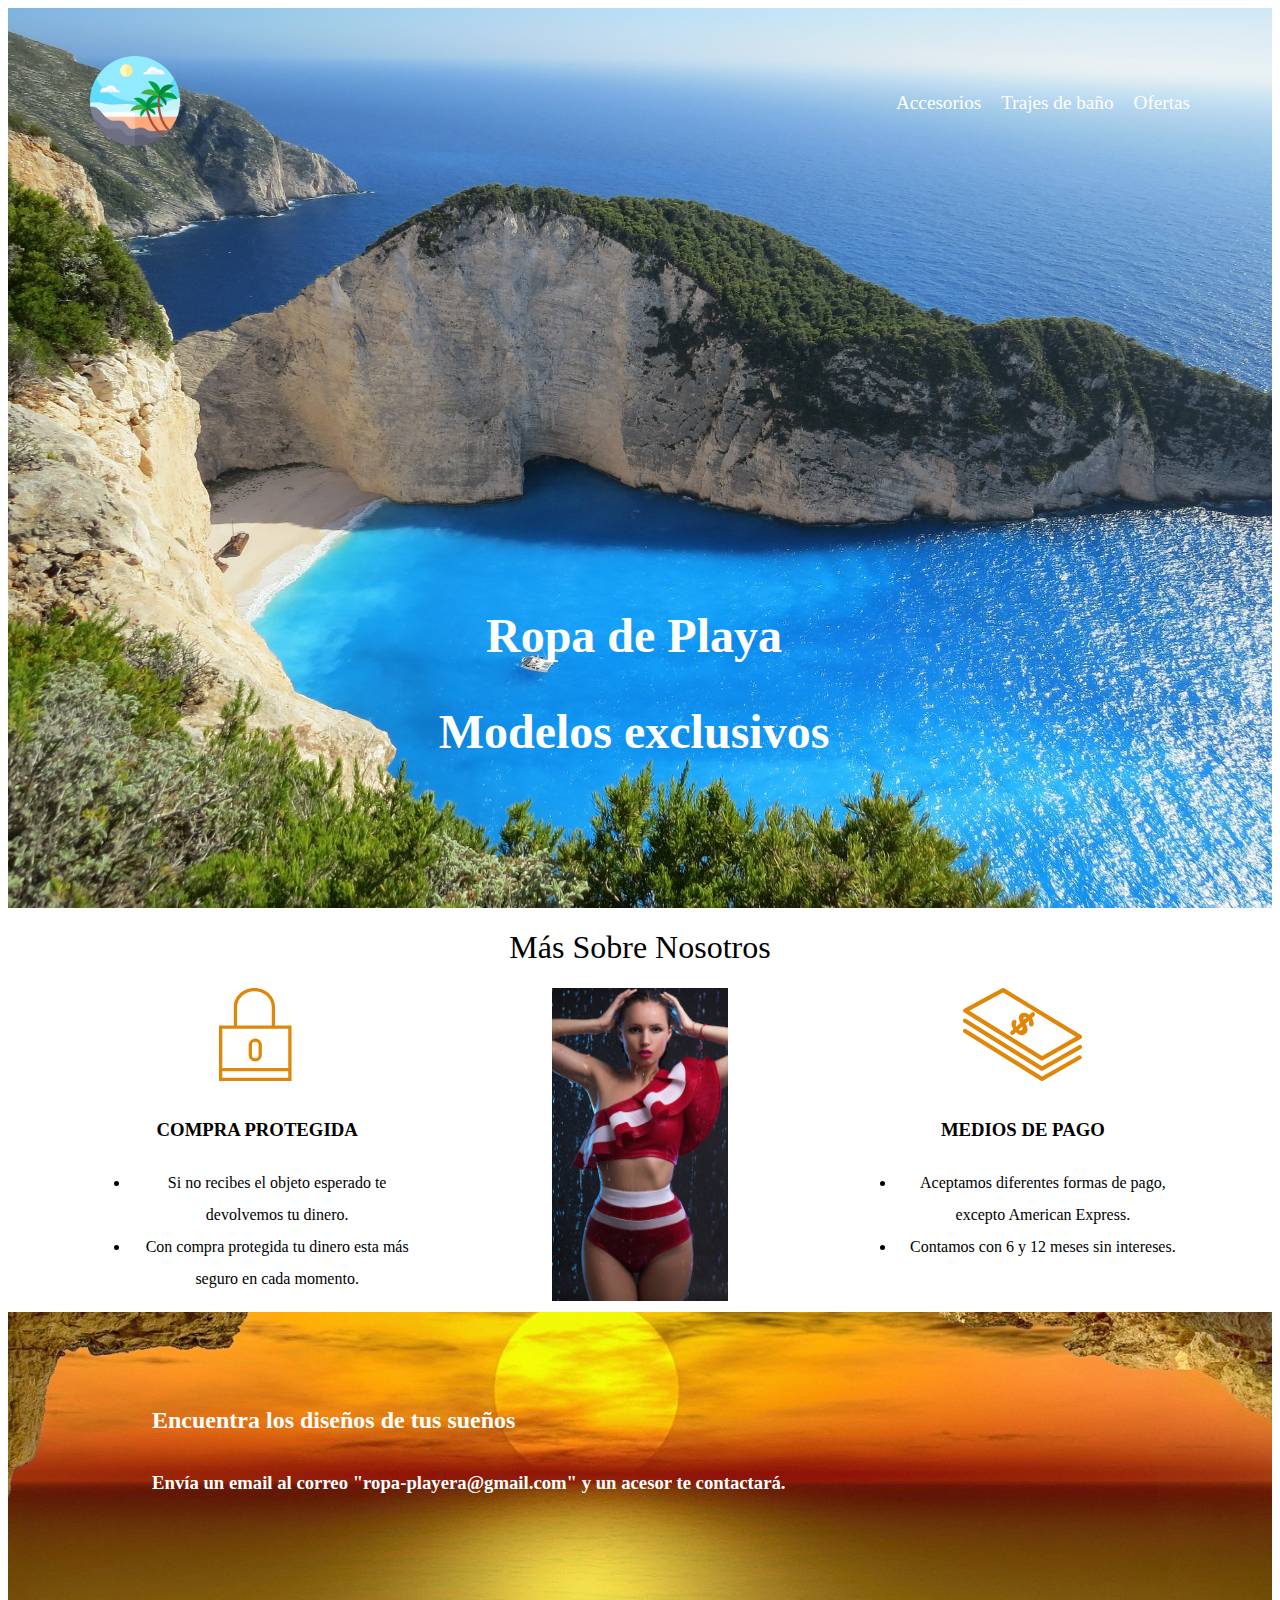
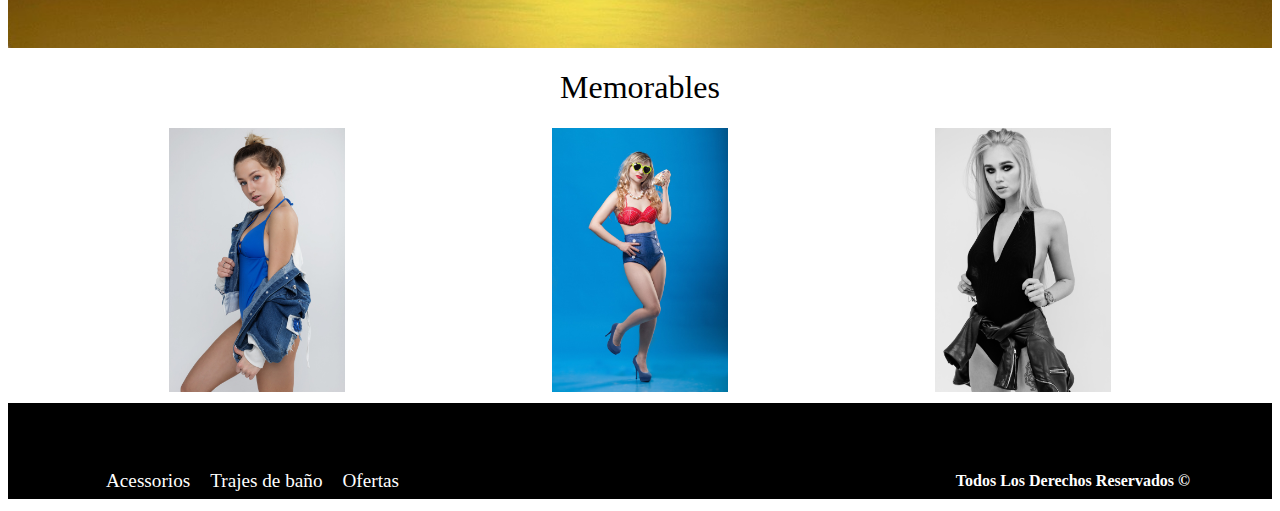
<file: index.html>
<!DOCTYPE html>
<html lang="en">
<head>
    <meta charset="UTF-8">
    <meta name="viewport" content="width=device-width, initial-scale=1.0">
    <title>Beach clothes</title>
    <!--Import Google Icon Font-->
    <link href="https://fonts.googleapis.com/icon?family=Material+Icons" rel="stylesheet">
    
    <link rel="stylesheet" href="apartados/styles.css">
</head>
<body>
    <header class="site-header inicio">
        <div class="contenedor titulo-header">
                <div class="barra">
                    <a href="/" class="logo">
                        <img src="img/playa.png" alt="imagen-logo">
                    </a>
                    <nav class="navegacion">
                        <a href="accesorios.html">Accesorios</a>
                        <a href="trajesdebaño.html">Trajes de baño</a>
                        <a href="ofertas.html">Ofertas</a>
                    </nav>
                </div>
            
            <h1 class="text">Ropa de Playa<br> Modelos exclusivos</h1>
        </div>
    </header>  
    <section class="contenedor cambio-seccion">
        <h1 class="texto-centrado fw-300 titulo">Más Sobre Nosotros</h1>
        <div class="iconos-index">
            <div class="icono">
             <img src="img/icono1.svg" alt="Imagen-icono-seguridad">
             <h3>Compra protegida</h3>
                <ul>
                 <li>
                     Si no recibes el objeto esperado te devolvemos tu dinero. 
                    </li>
                    <li>
                        Con compra protegida tu dinero esta más seguro en cada momento. 
                    </li>
                </ul>
            </div>

            <div class="icono">
                <img class="foto" src="img/woman-3063789_1280.jpg" alt="Imagen-icono-tiempo">
            </div>

            <div class="icono">
             <img src="img/icono2.svg" alt="Imagen-icono-precio">
             <h3>Medios de pago</h3>
               <ul>
                   <li>
                     Aceptamos diferentes formas de pago, excepto American Express.
                   </li>
                   <li>
                      Contamos con 6 y 12 meses sin intereses.
                   </li>
               </ul>
            </div>   
        </div>
    </section>
    <section class="informacion">
        <div class="tema">
            <h2><stroge>Encuentra los diseños de tus sueños</h2></stroge>
            <h3>Envía un email al correo "ropa-playera@gmail.com" y un acesor te contactará.</h3>
        </div>
    </section>
    <section class="contenedor cambio-seccion">
        <h1 class="texto-centrado fw-300 titulo">Memorables</h1>
        <div class="iconos-index">
            
            <div class="icono">
                <img class="foto" src="img/girl-3826594_1920.jpg" alt="Imagen-icono-tiempo">
            </div>

            <div class="icono">
                <img class="foto" src="img/bikini-3160036_1920.jpg" alt="Imagen-icono-tiempo">
            </div>

            <div class="icono">
                <img class="foto" src="img/girl-3742192_1920.jpg" alt="Imagen-icono-tiempo">
            </div>
        </div>
    </section>
    <footer class="footter">
        <div class="contenedor">
            <div class="barra">
                <nav class="navegacion">
                    <a href="accesorios.html">Acessorios</a>
                    <a href="trajesdebaño.html">Trajes de baño</a>
                    <a href="ofertas.html">Ofertas</a>
                </nav>
                <h4>Todos Los Derechos Reservados &copy;</h4>
            </div>
        </div>
    </fotter>
</body>
</html>
</file>
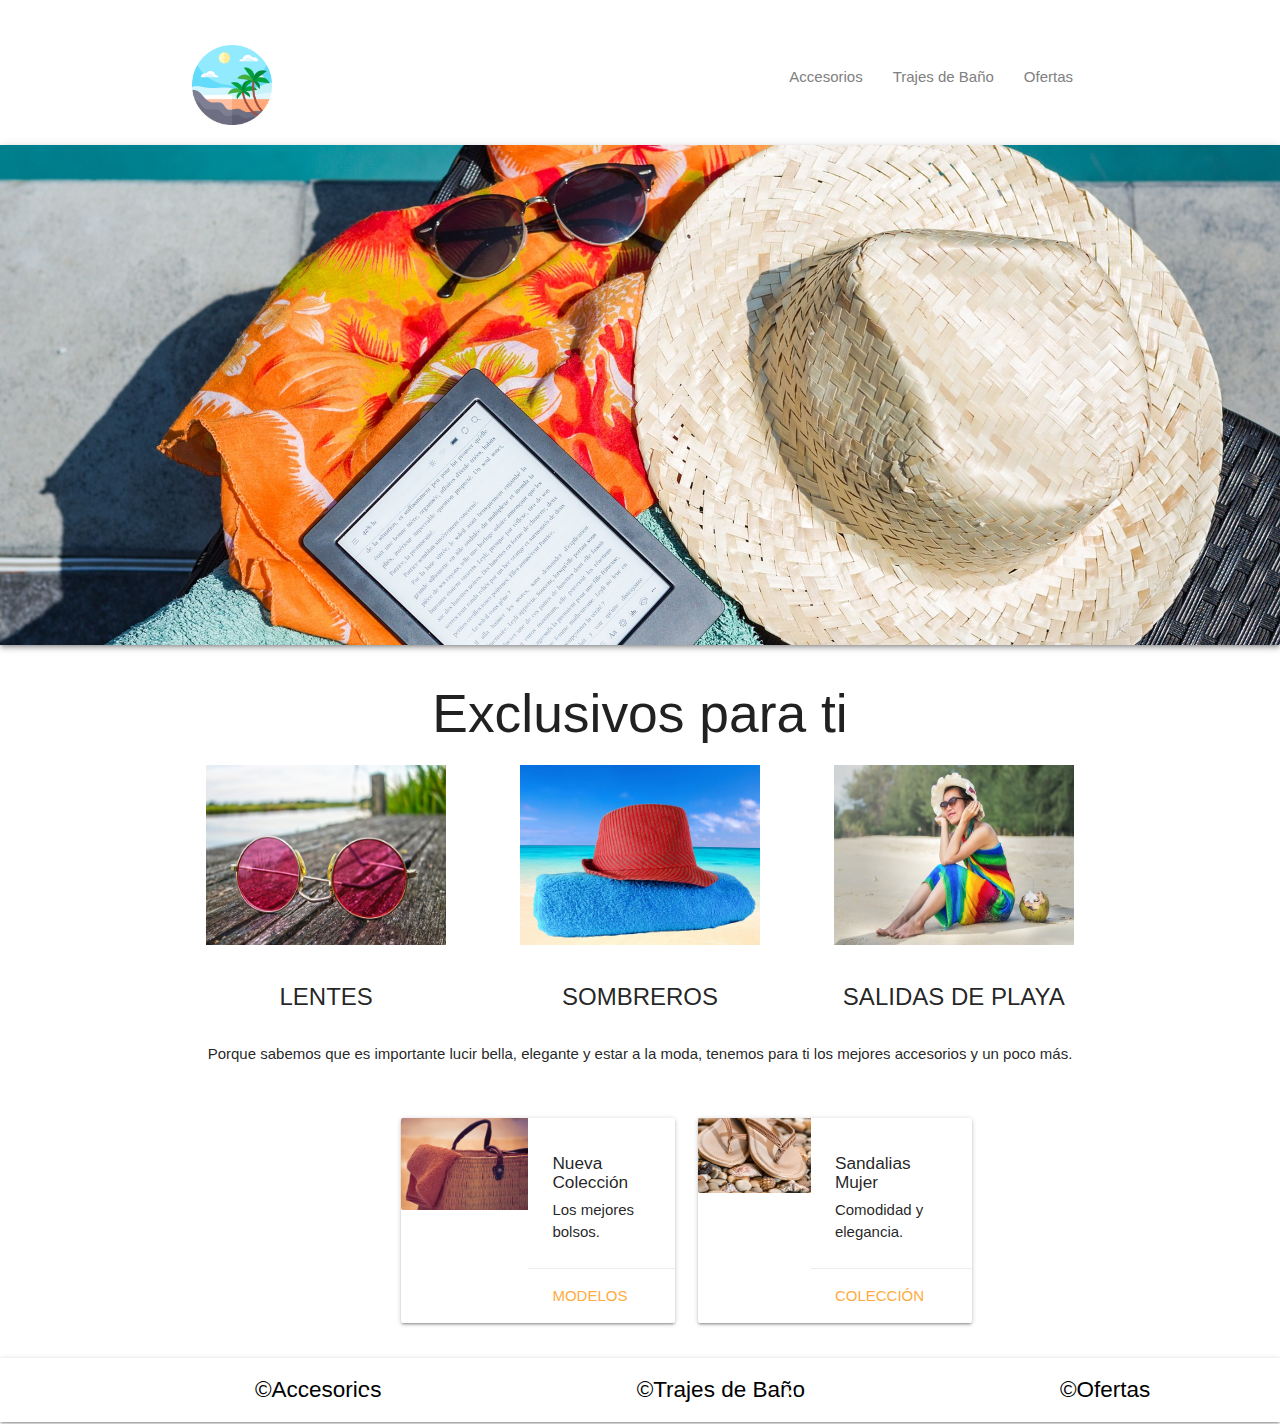
<file: accesorios.html>
<!DOCTYPE html>
<html lang="en">
<head>
    <meta charset="UTF-8">
    <meta name="viewport" content="width=device-width, initial-scale=1.0">
    <title>Beach clothes</title>
    <!--Import Google Icon Font-->
    <link href="https://fonts.googleapis.com/icon?family=Material+Icons" rel="stylesheet">
    <!--Compiled and minified CSS-->
    <link rel="stylesheet" href="https://cdnjs.cloudflare.com/ajax/libs/materialize/1.0.0/css/materialize.min.css">
    
    <link rel="stylesheet" href="styles.css">
</head>
<body>
    <header>
        <nav class="container">
            <a href="index.html" class="brand-logo valign-wrapper">
                <img src="img/playa.png" alt="Imagen Logo" class="responsive-img left ">
            </a>
                        
            <ul class="right valing-wrapper ">
                <li><a href="accesorios.html">Accesorios</a></li>
                <li><a href="trajesdebaño.html">Trajes de Baño</a></li>
                <li><a href="ofertas.html">Ofertas</a></li>
            </ul>
        </nav>
 
        <section class="header-main-pic z-depth-2"></section>
    </header>

    <section class="container cambio-seccion">
        <h2 class="texto-centrado fw-300">Exclusivos para ti</h2>
        <div class="iconos-index">
            <div class="icono">
             <img src="img/glasses-3002608_640.jpg" alt="Imagen-icono-seguridad">
             <h3>Lentes</h3>
            </div>
         
            <div class="icono">
             <img src="img/hat-2092163_640.jpg" alt="Imagen-icono-precio">
             <h3>Sombreros</h3>
            </div>   
        
            <div class="icono">
             <img src="img/bali-1822663_640.jpg" alt="Imagen-icono-tiempo">
             <h3>Salidas de playa</h3>
            </div>
        </div>
        <p class="texto-centrado">Porque sabemos que es importante lucir bella, elegante y estar a la moda, tenemos para ti los mejores accesorios y un poco más.</p>
    </section>
    <section class="row productos3">
        <div class="col s4">
            <div class="card horizontal">
              <div class="card-image">
                <img src="img/beach-bag-and-towel-2079846_640.jpg">
              </div>
              <div class="card-stacked">
                <div class="card-content">
                    <h6>Nueva Colección</h6>
                  <p>Los mejores bolsos.</p>
                </div>
                <div class="card-action">
                  <a href="#">Modelos</a>
                </div>
              </div>
            </div>
        </div>
        <div class="col s4">
            <div class="card horizontal">
              <div class="card-image">
                <img src="img/beach-thongs-3046073_640.jpg">
              </div>
              <div class="card-stacked">
                <div class="card-content">
                    <h6>Sandalias Mujer</h6>
                  <p>Comodidad y elegancia.</p>
                </div>
                <div class="card-action">
                  <a href="#">Colección</a>
                </div>
              </div>
            </div>
        </div>
    </section>

    <footer class="footter">
        <nav class="navegacion">
            <li><a href="accesorios.html">&copy;Accesorios</a></li>
            <li><a href="trajesdebaño.html">&copy;Trajes de Baño</a></li>
            <li><a href="ofertas.html">&copy;Ofertas</a></li>
        </nav>             
    </footer>
  
    <!-- Compiled and minified JavaScript -->
    <script src="https://cdnjs.cloudflare.com/ajax/libs/materialize/1.0.0/js/materialize.min.js"></script>
</body>
</html>
</file>
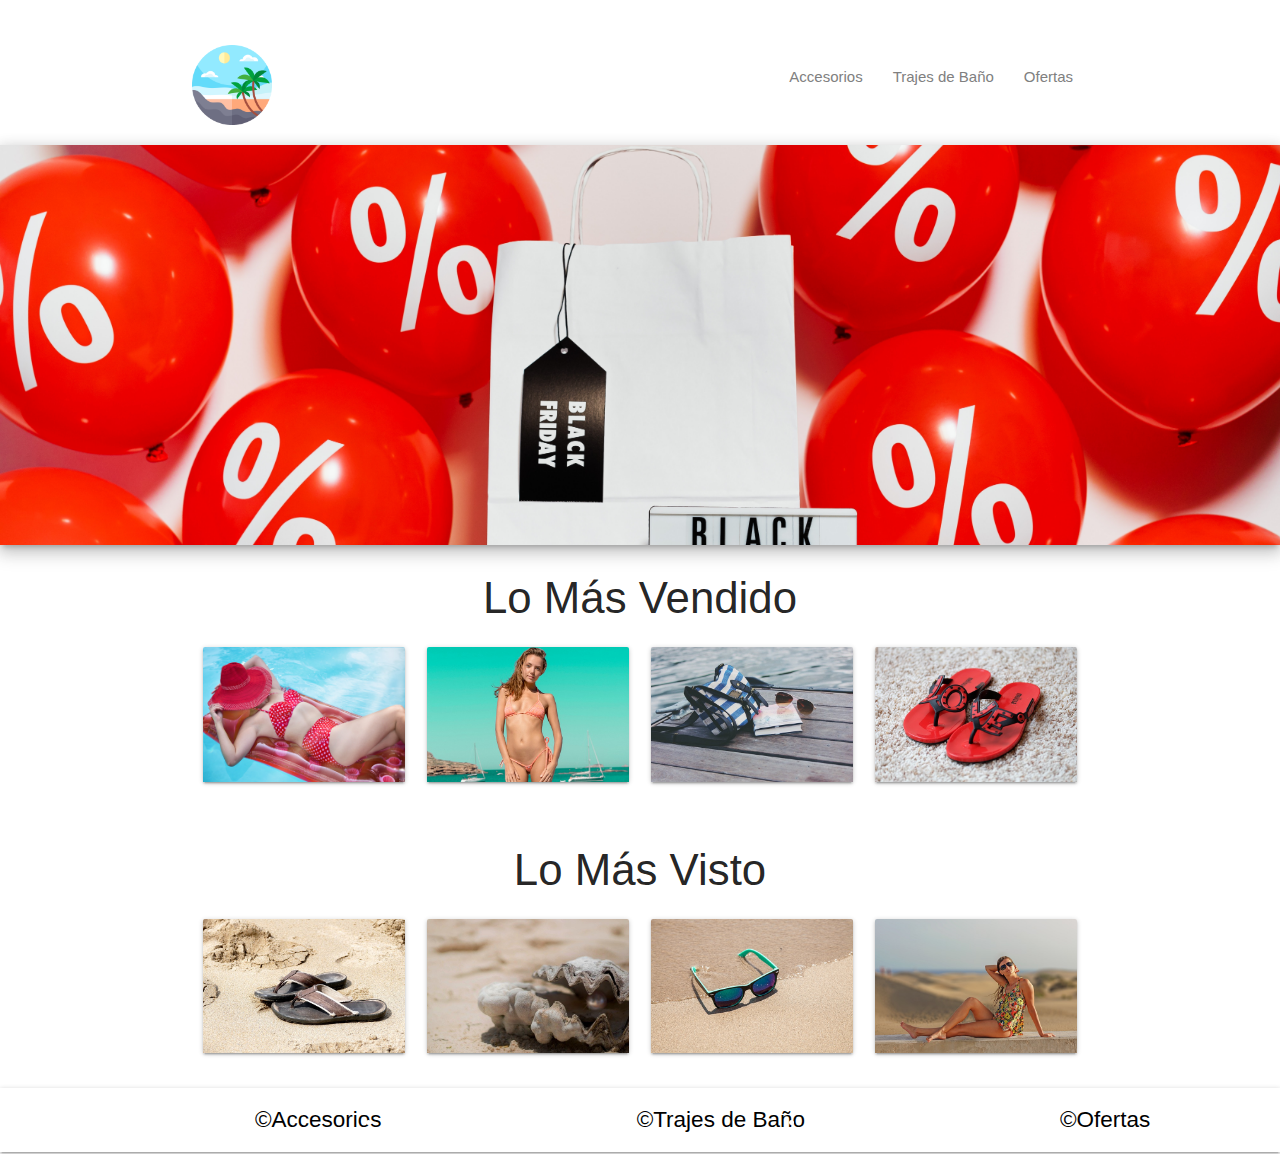
<file: ofertas.html>
<!DOCTYPE html>
<html lang="en">
<head>
    <meta charset="UTF-8">
    <meta name="viewport" content="width=device-width, initial-scale=1.0">
    <title>Beach clothes</title>
    <!--Import Google Icon Font-->
    <link href="https://fonts.googleapis.com/icon?family=Material+Icons" rel="stylesheet">
    <!--Compiled and minified CSS-->
    <link rel="stylesheet" href="https://cdnjs.cloudflare.com/ajax/libs/materialize/1.0.0/css/materialize.min.css">
    
    <link rel="stylesheet" href="styles.css">
</head>
<body>
    <header>
        <nav class="container">
            <a href="index.html" class="brand-logo valign-wrapper">
                <img src="img/playa.png" alt="Imagen Logo" class="responsive-img left ">
            </a>
                        
            <ul class="right valing-wrapper">
                <li><a href="accesorios.html">Accesorios</a></li>
                <li><a href="trajesdebaño.html">Trajes de Baño</a></li>
                <li><a href="ofertas.html">Ofertas</a></li>
            </ul>
        </nav>
 
        <section class="header-main-pic2 z-depth-3"></section>
    </header> 
    <main class="container">    
        <section>
          <div class="row">
              <h3 class="texto-centrado fw-300">Lo Más Vendido</h3>
  <!--Tarjeta UNO-->
            <div class="col s3">
              <div class="card">
                <div class="card-image waves-effect waves-block waves-light">
                 <img src="img/summer-842140_1920.jpg" alt="Tarjeta uno" class="activator">
                </div>
                <div class="card-reveal">
                    <span class="card-title grey-text text-darken-4">Los 90's <i class="material-icons right">close</i></span>
                    <a href="#" class="waves-effect waves-light red darken-1 btn">COMPRAR</a>
                    <a href="#" class="waves-effect waves-light black btn">DESCRIPCIÓN</a>
                </div>
              </div>
            </div>
  <!--Tarjeta DOS-->
            <div class="col s3">
              <div class="card">
                <div class="card-image waves-effect waves-block waves-light">
                 <img src="img/model-5706478_640.jpg" alt="Tarjeta uno" class="activator">
                </div>
                <div class="card-reveal">
                    <span class="card-title grey-text text-darken-4">Caribeño <i class="material-icons right">close</i></span>
                    <a href="#" class="waves-effect waves-light red darken-1 btn">COMPRAR</a>
                    <a href="#" class="waves-effect waves-light black btn">DESCRIPCIÓN</a>
                </div>
              </div>
            </div>
  <!--Tarjeta TRES-->
            <div class="col s3">
              <div class="card">
                <div class="card-image waves-effect waves-block waves-light">
                 <img src="img/bag-801703_640.jpg" alt="Tarjeta uno" class="activator">
                </div>
                <div class="card-reveal">
                    <span class="card-title grey-text text-darken-4">Marinero <i class="material-icons right">close</i></span>
                    <a href="#" class="waves-effect waves-light red darken-1 btn">COMPRAR</a>
                    <a href="#" class="waves-effect waves-light black btn">DESCRIPCIÓN</a>
                </div>
              </div>
            </div>
  <!--Tarjeta CUATRO-->
            <div class="col s3">
              <div class="card">
                <div class="card-image waves-effect waves-block waves-light">
                   <img src="img/sandals-340476_640.jpg" alt="Tarjeta uno" class="activator">
                </div>
                <div class="card-reveal">
                  <span class="card-title grey-text text-darken-4">Amor <i class="material-icons right">close</i></span>
                  <a href="#" class="waves-effect waves-light red darken-1 btn">COMPRAR</a>
                  <a href="#" class="waves-effect waves-light black btn">DESCRIPCIÓN</a>
                </div>
               </div>
            </div>
          </div>
        </section>
    </main>
<!--Segubda sección-->
    <main class="container">    
        <section>
          <div class="row">
              <h3 class="texto-centrado fw-300">Lo Más Visto</h3>
  <!--Tarjeta UNO-->
            <div class="col s3">
              <div class="card">
                <div class="card-image waves-effect waves-block waves-light">
                 <img src="img/flip-flops-1599223_640.jpg" alt="Tarjeta uno" class="activator">
                </div>
                <div class="card-reveal">
                    <span class="card-title grey-text text-darken-4">Cozumel <i class="material-icons right">close</i></span>
                    <a href="#" class="waves-effect waves-light red darken-1 btn">COMPRAR</a>
                    <a href="#" class="waves-effect waves-light black btn">DESCRIPCIÓN</a>
                </div>
              </div>
            </div>
  <!--Tarjeta DOS-->
            <div class="col s3">
              <div class="card">
                <div class="card-image waves-effect waves-block waves-light">
                 <img src="img/shell-1972980_640.jpg" alt="Tarjeta uno" class="activator">
                </div>
                <div class="card-reveal">
                    <span class="card-title grey-text text-darken-4">Roca Perla <i class="material-icons right">close</i></span>
                    <a href="#" class="waves-effect waves-light red darken-1 btn">COMPRAR</a>
                    <a href="#" class="waves-effect waves-light black btn">DESCRIPCIÓN</a>
                </div>
              </div>
            </div>
  <!--Tarjeta TRES-->
            <div class="col s3">
              <div class="card">
                <div class="card-image waves-effect waves-block waves-light">
                 <img src="img/sunglasses-438429_640.jpg" alt="Tarjeta uno" class="activator">
                </div>
                <div class="card-reveal">
                    <span class="card-title grey-text text-darken-4">Ray Green <i class="material-icons right">close</i></span>
                    <a href="#" class="waves-effect waves-light red darken-1 btn">COMPRAR</a>
                    <a href="#" class="waves-effect waves-light black btn">DESCRIPCIÓN</a>
                </div>
              </div>
            </div>
  <!--Tarjeta CUATRO-->
            <div class="col s3">
              <div class="card">
                <div class="card-image waves-effect waves-block waves-light">
                   <img src="img/woman-3036797_640.jpg" alt="Tarjeta uno" class="activator">
                </div>
                <div class="card-reveal">
                  <span class="card-title grey-text text-darken-4">Sirena Floral <i class="material-icons right">close</i></span>
                  <a href="#" class="waves-effect waves-light red darken-1 btn">COMPRAR</a>
                  <a href="#" class="waves-effect waves-light black btn">DESCRIPCIÓN</a>
                </div>
               </div>
            </div>
          </div>
        </section>
    </main>

    <footer class="footter">
        <nav class="navegacion">
            <li><a href="accesorios.html">&copy;Accesorios</a></li>
            <li><a href="trajesdebaño.html">&copy;Trajes de Baño</a></li>
            <li><a href="ofertas.html">&copy;Ofertas</a></li>
        </nav>             
    </footer>
    <!-- Compiled and minified JavaScript -->
    <script src="https://cdnjs.cloudflare.com/ajax/libs/materialize/1.0.0/js/materialize.min.js"></script>
</body>
</html>
</file>
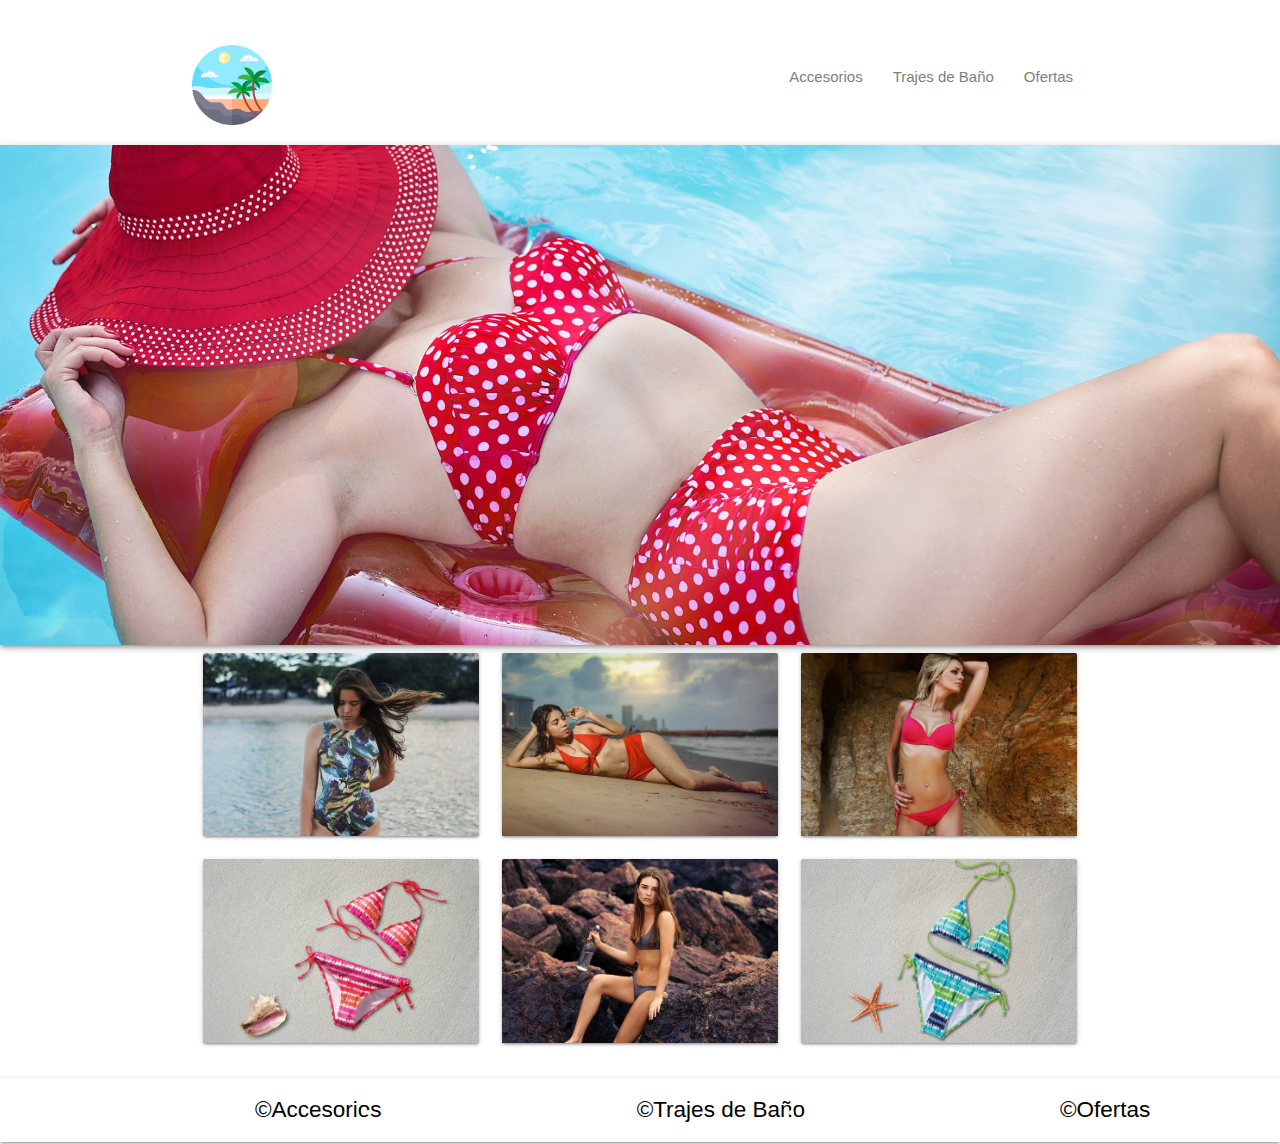
<file: trajesdebaño.html>
<!DOCTYPE html>
<html lang="en">
<head>
    <meta charset="UTF-8">
    <meta name="viewport" content="width=device-width, initial-scale=1.0">
    <title>Beach clothes</title>
    <!--Import Google Icon Font-->
    <link href="https://fonts.googleapis.com/icon?family=Material+Icons" rel="stylesheet">
    <!--Compiled and minified CSS-->
    <link rel="stylesheet" href="https://cdnjs.cloudflare.com/ajax/libs/materialize/1.0.0/css/materialize.min.css">
    
    <link rel="stylesheet" href="styles.css">
</head>
<body>
    <header>
        <nav class="container">
            <a href="index.html" class="brand-logo valign-wrapper">
                <img src="img/playa.png" alt="Imagen Logo" class="responsive-img left ">
            </a>
                        
            <ul class="right valing-wrapper ">
                <li><a href="accesorios.html">Accesorios</a></li>
                <li><a href="trajesdebaño.html">Trajes de Baño</a></li>
                <li><a href="ofertas.html">Ofertas</a></li>
            </ul>
        </nav>
 
        <section class="header-main-pic1 z-depth-2"></section>
    </header> 
    <main class="container">    
        <section>
          <div class="row">
  <!--Tarjeta UNO-->
            <div class="col s4">
              <div class="card">
                <div class="card-image waves-effect waves-block waves-light">
                 <img src="img/girl-1031528_640.jpg" alt="Tarjeta uno" class="activator">
                </div>
                <div class="card-reveal">
                 <span class="card-title grey-text text-darken-4">Flower <i class="material-icons right">close</i></span>
                 <a href="#" class="waves-effect waves-light btn">DESCRIPCIÓN</a>
                 <a href="#" class="waves-effect waves-light red darken-1 btn">COMPRAR</a>
                </div>
              </div>
            </div>
  <!--Tarjeta DOS-->
            <div class="col s4">
              <div class="card">
                <div class="card-image waves-effect waves-block waves-light">
                 <img src="img/beach-5561497_640.jpg" alt="Tarjeta uno" class="activator">
                </div>
                <div class="card-reveal">
                 <span class="card-title grey-text text-darken-4">Atardecer <i class="material-icons right">close</i></span>
                 <a href="#" class="waves-effect waves-light btn">DESCRIPCIÓN</a>
                 <a href="#" class="waves-effect waves-light red darken-1 btn">COMPRAR</a>
                </div>
              </div>
            </div>
  <!--Tarjeta TRES-->
            <div class="col s4">
              <div class="card">
                <div class="card-image waves-effect waves-block waves-light">
                 <img src="img/bikini-918550_640.jpg" alt="Tarjeta uno" class="activator">
                </div>
                <div class="card-reveal">
                 <span class="card-title grey-text text-darken-4">Rocoso <i class="material-icons right">close</i></span>
                 <a href="#" class="waves-effect waves-light btn">DESCRIPCIÓN</a>
                 <a href="#" class="waves-effect waves-light red darken-1 btn">COMPRAR</a>
                </div>
              </div>
            </div>
  <!--Tarjeta CUATRO-->
            <div class="col s4">
              <div class="card">
                <div class="card-image waves-effect waves-block waves-light">
                 <img src="img/bikini-377487_1280.jpg" alt="Tarjeta uno" class="activator">
                </div>
                <div class="card-reveal">
                 <span class="card-title grey-text text-darken-4">Seashell <i class="material-icons right">close</i></span>
                 <a href="#" class="waves-effect waves-light btn">DESCRIPCIÓN</a>
                 <a href="#" class="waves-effect waves-light red darken-1 btn">COMPRAR</a>
                </div>
              </div>
            </div>
  <!--Tarjeta CINCO-->
            <div class="col s4">
              <div class="card">
                <div class="card-image waves-effect waves-block waves-light">
                 <img src="img/beautiful-1838592_640.jpg" alt="Tarjeta uno" class="activator">
                </div>
                <div class="card-reveal">
                 <span class="card-title grey-text text-darken-4">Hidratante <i class="material-icons right">close</i></span>
                 <a href="#" class="waves-effect waves-light btn">DESCRIPCIÓN</a>
                 <a href="#" class="waves-effect waves-light red darken-1 btn">COMPRAR</a>
                </div>
              </div>
            </div>
  <!--Tarjeta SEIS-->
            <div class="col s4">
              <div class="card">
                <div class="card-image waves-effect waves-block waves-light">
                 <img src="img/bikini-377488_640.jpg" alt="Tarjeta uno" class="activator">
                </div>
                <div class="card-reveal">
                 <span class="card-title grey-text text-darken-4">Estrella de Mar <i class="material-icons right">close</i></span>
                 <a href="#" class="waves-effect waves-light btn">DESCRIPCIÓN</a>
                 <a href="#" class="waves-effect waves-light  red darken-1 btn">COMPRAR</a>
                </div>
              </div>
            </div>
          </div>
       </section>
    </main>
    <footer class="footter">
        <nav class="navegacion">
            <li><a href="accesorios.html">&copy;Accesorios</a></li>
            <li><a href="trajesdebaño.html">&copy;Trajes de Baño</a></li>
            <li><a href="ofertas.html">&copy;Ofertas</a></li>
        </nav>             
    </footer>

    <!-- Compiled and minified JavaScript -->
    <script src="https://cdnjs.cloudflare.com/ajax/libs/materialize/1.0.0/js/materialize.min.js"></script>
</body>
</html>
</file>
<file: styles.css>
body{
    margin: 0;
    padding: 0;
    display: flex;
    min-height: 100vh;
    flex-direction: column;
}
/*Header*/
header{
    height: 100%;
    padding-top: 3rem;
}
 
header nav{
    height: 100px;
    background-color: #ffffff;
    box-shadow: none;
}
 
nav .brand-logo{
    height: 100%;
}
nav .brand-logo img{
    width: 80px;
}
header nav ul{
    height: 100px;
}
header ul a{
    color: gray;
}
header ul a:hover{
    color: #71b100;
}
/*accesorios*/
.header-main-pic{
    width: 100%;
    height: 500px;
    background-image: url(img/swimming-pool-3550352_1920.jpg);
    background-repeat: no-repeat;
    background-position: center center;
    background-size: cover;
}
@media (min-width:768px){
    .iconos-index{
        display: flex;
        justify-content: space-between;    
    }
}

.icono{
   flex-basis: calc(33.3% - 2rem) ;
   text-align: center;
   line-height: 2;
}
.icono img{
    height: 12rem;
    width: 16rem;
}
.icono h3{
    text-transform: uppercase;
    font-size: 1.6rem;
}
.texto-centrado{
    text-align: center;
}

.fw-300{
    font-weight: 300;
}
.cambio-seccion{
    margin-top: .3rem;
    margin-bottom: 2rem;
}
.productos3{
    padding-left: 26rem;
}

/*Header de trajes de baño*/
.header-main-pic1{
    width: 100%;
    height: 500px;
    background-image: url(img/summer-842140_1920.jpg);
    background-repeat: no-repeat;
    background-position: center center;
    background-size: cover;
}
.navegacion{
    display: flex;
    background-color: #ffffff;
}
.navegacion a{
    color: black;
    padding-left: 17rem;
    font-size: 1.5rem;
}
/*Header de ofertas*/
.header-main-pic2{
    width: 100%;
    height: 400px;
    background-image: url(img/pexels-karolina-grabowska-5650042.jpg);
    background-repeat: no-repeat;
    background-position: center center;
    background-size: cover;
}
</file>
<file: apartados/styles.css>
html{
    font-size: 62,5%;/*Reset para los REMS  - 62.5% = 10px de 16px*/
    box-sizing: border-box;
}
*, *:before, *:after {
    box-sizing: inherit;
}
.contenedor{
    width: 90%;
    max-width: 1100px;
    margin-left: auto;
    margin-right: auto;
}

img{
    max-width: 100%;
}
.texto-centrado{
    text-align: center;
}

.fw-300{
    font-weight: 500;
}
/*Header*/
.site-header.inicio{
    background-image: url(../img/beach-418742_1920.jpg);
    background-position: center center;
    background-size: cover;
    height: 100vh;
    min-height: 43rem;
}

.barra{
    padding-top: 3rem; 
    text-align: center; 
}
@media (min-width:768px){
    .barra{
        display: flex;
        justify-content: space-between;
        align-items: center;
    }
}

.navegacion a{
    color: white;
    font-family: Century;
    text-decoration: none;
    display: block;
    padding-top: 1rem;
    font-size: 1.2rem;
}

@media (min-width:768px){
    .navegacion a{
        display: inline-block;
        padding-left: 1rem;
        padding-top: 0;
    }
}

.navegacion a:hover{
    color: rgb(238, 255, 0);
}

.titulo-header{
    height: 100%;
    display: flex;
    flex-direction: column;
    justify-content: space-between;
    color: black;
    text-align: center;
}
@media (min-width:768px){
    .titulo-header{
        text-align: center;
    }
}
.titulo-header h1{
    color: white;
    max-width: 60rem;
    line-height: 2;
    padding-bottom: 6rem;
    font-family: Century ;
    padding-left: 8rem;
}
.barra .logo img{
    width: 90px;
}
.text{
    font-size: 3rem;
}
.informacion{
    background-image: url(../img/landscape-4109455_1920.jpg);
    height: 15vh;
    display: flex;
    flex-direction: column;

    min-height: 21rem;
    background-position: center center;
    background-size: 106rem;
    line-height: 2;
    color: #ffffff;
}

.tema{
    margin: 4rem 0rem 6rem 9rem;
}
/*Iconos-index*/

@media (min-width:768px){
    .iconos-index{
        display: flex;
        justify-content: space-between;    
    }
}

.icono{
   flex-basis: calc(33.3% - 2rem) ;
   text-align: center;
   line-height: 2;
}

.icono h3{
    text-transform: uppercase;
}
.titulo{
    font-size: 2rem;
}
.foto{
    width: 11rem;
}
/*Footter*/
.footter{
    background-color: black;
    color:white;
    height: 6rem;
}
</file>
